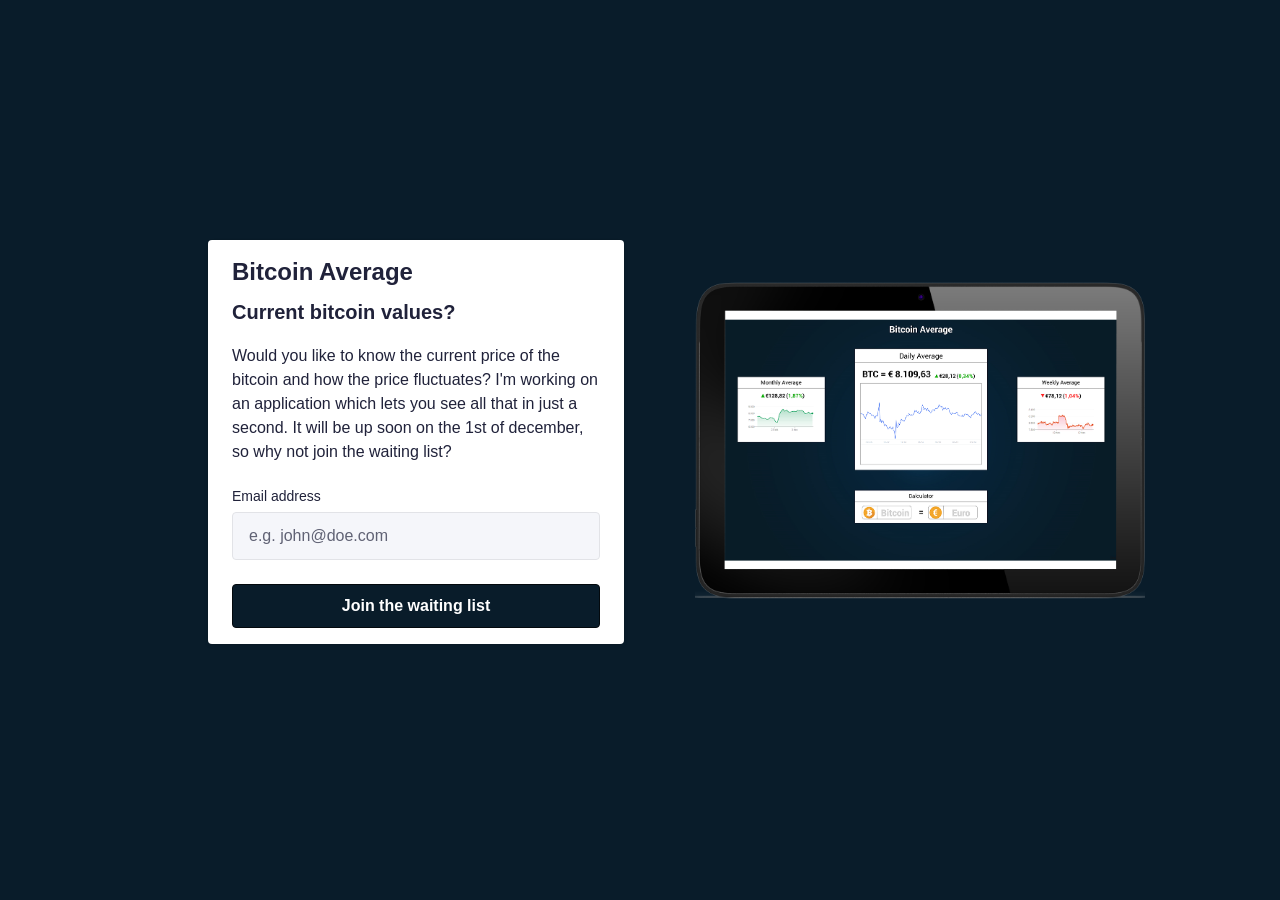
<file: splashpage.html>
<!doctype html>
<html lang="en">
    <head>
        <meta charset="utf-8">
        <meta http-equiv="x-ua-compatible" content="ie=edge">
        <title>Bitcoin Average Splashpage</title>
        <meta name="description" content="This is my HTML5 boilerplate.">
        <meta name="viewport" content="width=device-width, initial-scale=1.0">
        <meta name="msapplication-TileColor" content="#091C2A">
        <meta name="theme-color" content="#091C2A">

        <link rel="icon" type="image/png" sizes="32x32" href="/img/png/bitcoin.png">
        <link rel="icon" type="image/png" sizes="16x16" href="/img/png/bitcoinx2.png">

        <link rel="stylesheet" href="css/normalize.css">
        <link rel="stylesheet" href="css/screen.css">
    </head>
    <body  class="c-background-img">
        <section class="o-container">
            <div class="o-row o-row--lg">
                <div class="c-grid">
                    <div class="c-grid__item u-grid-row-form u-grid-column-form">
                        <form class="c-card u-max-width-xs" action="#">
                            <div class="c-card__body">
                                <h1 class="c-card__title">
                                        Bitcoin Average
                                </h1>
                                <h2 class="c-card__subtitle">
                                        Current bitcoin values?
                                </h2>
                                <p class="c-card__text">
                                        Would you like to know the current 
                                        price of the bitcoin and how the price fluctuates? 
                                        I'm working on an application which lets you see all that
                                        in just a second.
                                        It will be up soon on the 1st of december,
                                        so why not join the waiting list? 
                                </p>
                                <p class="c-form-field">
                                    <label class="c-label" for="username">
                                        Email address
                                    </label>
                                    <input class="c-input" type="email" name="username" id="username" placeholder="e.g. john@doe.com" required>
                                </p>
                                <p class="u-mb-md">
                                    <button class="o-button-reset c-button">Join the waiting list</button>
                                </p>
                            </div>
                        </form>
                    </div>

                    <div class="c-grid__item u-grid-column-mockup u-grid-row-mockup">
                        <div class="c-mockup"> 
                            <svg class="c-mockup__item" xmlns="http://www.w3.org/2000/svg" xmlns:xlink="http://www.w3.org/1999/xlink"  width="300px" height="300px" viewBox="0 0 734 520">
                                <image id="_1609" data-name="1609" width="734" height="520" xlink:href="[data-uri]"/>
                            </svg>
                        </div>
                    </div>
                </div>
            </div>
        </section>  
    </body>
</html>
</file>
<file: css/screen.css>
/*------------------------------------*\
#FONTS
\*------------------------------------*/

/*------------------------------------*\
#Variables
\*------------------------------------*/

:root {
	/* Global colors */
	--global-color-alpha-x-light: #4f5166;
	--global-color-alpha-light: #0d2b40;
	--global-color-alpha: #091c2a;
	--global-color-alpha-dark: #03090d;

	--global-color-neutral-xxxx-light: #f5f6fa;
	--global-color-neutral-xxx-light: #e2e3e7;
	--global-color-neutral-xx-light: #caccd4;
	--global-color-neutral-x-light: #b5b6c0;
	--global-color-neutral-light: #a0a1ad;
	--global-color-neutral: #8b8c9a;
	--global-color-neutral-dark: #757787;
	--global-color-neutral-x-dark: #606274;
	--global-color-neutral-xx-dark: #4b4c60;
	--global-color-neutral-xxx-dark: #35374d;
	--global-color-neutral-xxxx-dark: #20223a;

	/* global page settings */
	--global-html-color: var(--global-color-neutral-xxxx-dark);
	--global-html-backgroundColor: var(--global-color-alpha);
	--global-selection-backgroundColor: var(--global-color-alpha);

	/* borders */
	--global-borderRadius: 4px;
	--global-borderWidth: 1px;

	/* transitions */
	--transition: 0.1s ease-out;

	/* shadows */
	--shadow-color: #20223a15;
	--inset-shadow: var(--shadow-color);
	--global-input-focus-boxShadow: 0 0 0 1px;

	/* Baseline settings */
	--global-baseline: 8px;

	--global-whitespace: calc(var(--global-baseline) * 3); /* = 24px */

	--global-whitespace-xs: calc(var(--global-baseline) / 2); /* = 4px */
	--global-whitespace-sm: calc(var(--global-baseline) * 1); /*  = 8px */
	--global-whitespace-md: calc(var(--global-baseline) * 2); /*  = 16px */
	--global-whitespace-lg: calc(var(--global-baseline) * 4); /*  = 32px */
	--global-whitespace-xl: calc(var(--global-whitespace) * 2); /*  = 48px */
	--global-whitespace-xxl: calc(var(--global-whitespace) * 3); /*  = 72px */

	/* grid */
	--grid-baseline: 8px;
}

/*------------------------------------*\
#GENERIC
\*------------------------------------*/

/*
    Generic: Page
    ---
    Global page styles + universal box-sizing:
*/

html {
	color: var(--global-html-color);
	font-size: 16px;
	line-height: 1.5;
	font-family: 'Roboto', Helvetica, arial, sans-serif;
	box-sizing: border-box;
	-webkit-font-smoothing: antialiased;
	-moz-osx-font-smoothing: grayscale;
	background-color: var(--global-html-backgroundColor);
}

*,
*:before,
*:after {
	box-sizing: inherit;
}

/*
* Remove text-shadow in selection highlight:
* https://twitter.com/miketaylr/status/12228805301
*
* Customize the background color to match your design.
*/

::-moz-selection {
	background: var(--global-selection-backgroundColor);
	color: white;
	text-shadow: none;
}

::selection {
	background: var(--global-selection-backgroundColor);
	color: white;
	text-shadow: none;
}

/*------------------------------------*\
#Elements
\*------------------------------------*/

/*
Elements: Images
---
Default markup for images to make them responsive
*/

img {
	max-width: 100%;
	vertical-align: top;
}

/*
    Elements: typography
    ---
    Default markup for typographic elements
*/

h1,
h2,
h3 {
	font-weight: 600;
}

h1 {
	font-size: 36px;
	line-height: 48px;
	margin: 0 0 var(--global-whitespace);
}

h2 {
	font-size: 32px;
	line-height: 40px;
	margin: 0 0 var(--global-whitespace);
}

h3 {
	font-size: 26px;
	line-height: 32px;
	margin: 0 0 var(--global-whitespace);
}

h4,
h5,
h6 {
	font-size: 16px;
	font-weight: 600;
	line-height: 24px;
	margin: 0 0 var(--global-whitespace);
}

p,
ol,
ul,
dl,
table,
address,
figure {
	margin: 0 0 var(--global-whitespace);
}

ul,
ol {
	padding-left: var(--global-whitespace);
}

li ul,
li ol {
	margin-bottom: 0;
}

blockquote {
	font-style: normal;
	font-size: 23px;
	line-height: 32px;
	margin: 0 0 var(--global-whitespace);
}

blockquote * {
	font-size: inherit;
	line-height: inherit;
}

figcaption {
	font-weight: 400;
	font-size: 12px;
	line-height: 16px;
	margin-top: var(--global-whitespace-sm);
}

hr {
	border: 0;
	height: 1px;
	background: LightGrey;
	margin: 0 0 var(--global-whitespace);
}

a,
a:visited {
	transition: all var(--transition);
	color: var(--global-color-alpha);
	outline-color: var(--global-link-BoxShadowColor);
	outline-width: medium;
	outline-offset: 2px;
}

a:hover,
a:focus {
	color: var(--global-color-alpha-light);
}

a:active {
	color: var(--global-color-alpha-dark);
}

label,
input {
	display: block;
}

select {
	width: 100%;
}

input::placeholder {
	color: var(--global-placeholder-color);
}

/*------------------------------------*\
#OBJECTS
\*------------------------------------*/

/*
    Objects: Row
    ---
    Creates a horizontal row that stretches the viewport and adds padding around children
*/

.o-row {
	position: relative;
	padding: var(--global-whitespace) var(--global-whitespace) 0;
	height: 100vh;
	display: flex;
}

.o-row--lg {
	padding-top: var(--global-whitespace-xl);
	padding-bottom: var(--global-whitespace);
}

.o-hide-accessible {
	position: absolute;
	width: 1px;
	height: 1px;
	padding: 0;
	margin: -1px;
	overflow: hidden;
	clip: rect(0, 0, 0, 0);
	border: 0;
}
/*
    Objects: Container
    ---f
    Creates a horizontal container that sets de global max-width
*/

.o-container {
	margin-left: auto;
	margin-right: auto;
	max-width: 90em;
	width: 100%;
	display: flex;
	justify-content: center;
	align-items: center;
}

.o-containers {
	margin-left: auto;
	margin-right: auto;
	max-width: 90em;
	width: 100%;
	justify-content: center;
	display: flex;
}

/*
    Objects: section
    ---
    Creates vertical whitespace between adjacent sections inside a row
*/

/*
    Objects: Layout
    ---
    The layout object provides us with a column-style layout system. This object
    contains the basic structural elements, but classes should be complemented
    with width utilities
*/

.o-layout {
	display: block;
	flex-wrap: wrap;
}

.o-layout__item {
	width: 100%;
}

/* gutter modifiers, these affect o-layout__item too */

.o-layout--gutter {
	margin: 0 -12px;
}

.o-layout--gutter > .o-layout__item {
	padding: 0 calc(var(--global-whitespace) / 2);
}

.o-layout--gutter-sm {
	margin: 0 -6px;
}

.o-layout--gutter-sm > .o-layout__item {
	padding: 0 6px;
}

.o-layout--gutter-lg {
	margin: 0 -24px;
}

.o-layout--gutter-lg > .o-layout__item {
	padding: 0 24px;
}

.o-layout--gutter-xl {
	margin: 0 -48px;
}

.o-layout--gutter-xl > .o-layout__item {
	padding: 0 var(--global-whitespace-xl);
}

/* reverse horizontal row modifier */

.o-layout--row-reverse {
	flex-direction: row-reverse;
}

/* Horizontal alignment modifiers*/

.o-layout--justify-start {
	justify-content: flex-start;
}

.o-layout--justify-end {
	justify-content: flex-end;
}

.o-layout--justify-center {
	justify-content: center;
}

.o-layout--justify-space-around {
	justify-content: space-around;
}

.o-layout--justify-space-evenly {
	justify-content: space-evenly;
}

.o-layout--justify-space-between {
	justify-content: space-between;
}

/* Vertical alignment modifiers */

.o-layout--align-start {
	align-items: flex-start;
}

.o-layout--align-end {
	align-items: flex-end;
}

.o-layout--align-center {
	align-items: center;
}

.o-layout--align-baseline {
	align-items: baseline;
}

/* Vertical alignment modifiers that only work if there is one than one flex item */

.o-layout--align-content-start {
	align-content: start;
}

.o-layout--align-content-end {
	align-content: end;
}

.o-layout--align-content-center {
	align-content: center;
}

.o-layout--align-content-space-around {
	align-content: space-around;
}

.o-layout--align-content-space-between {
	align-content: space-between;
}

/*------------------------------------*\
#COMPONENTS
\*------------------------------------*/

.c-custom-toggle__fake-input {
	display: block;
	height: 24px;
	width: 48px;
	margin-right: var(--global-whitespace-md);
	background-color: var(--toggle-backgroundColor);
	border-radius: 32px;
	border: 1px solid
		var(--toggle-borderColor, var(--global-color-neutral-xxx-light));
	transition: all var(--transition);
	box-shadow: var(--toggle-boxShadow, 0);
}

.c-custom-toggle__fake-input::after {
	position: relative;
	display: block;
	content: '';
	height: 22px;
	width: 22px;
	border-radius: 22px;
	box-shadow: 0 1px 3px 1px rgba(0, 0, 0, 0.2);
	background-color: var(--toggle__switch-backgroundColor);
	transition: var(--toggle__switch-transition);
}

.c-custom-toggle {
	--toggle-backgroundColor: var(--global-color-neutral-xxxx-light);
	--toggle-checked-borderColor: var(--global-color-alpha);
	--toggle-checked-backgroundColor: var(--global-color-alpha-light);
	--toggle-focus-boxShadow: var(--global-input-focus-boxShadow);
	--toggle__switch-backgroundColor: White;
	--toggle__switch-checked-backgroundColor: White;
	--toggle__switch-transition: all var(--transition);
	display: flex;
	align-items: center;
}

.c-label {
	/* --label-color: var(--global-color-neutral-xx-dark); */
	margin-bottom: 0;
	padding-bottom: var(--global-whitespace-sm);
	font-size: 14px;
	line-height: 16px;
	color: var(--global-color-neutral-xx-dark);
}

.c-label--option {
	padding-bottom: 0;
}

.c-option {
	margin-right: var(--global-whitespace-sm);
}

.c-option--hidden:focus + .c-custom-toggle,
.c-option--hidden:active + .c-custom-toggle {
	--toggle-borderColor: var(--global-color-alpha-light);
	--toggle-boxShadow: var(--toggle-focus-boxShadow);
}

.c-option--hidden:checked + .c-custom-toggle {
	--toggle-backgroundColor: var(--toggle-checked-backgroundColor);
	--toggle-borderColor: var(--toggle-checked-borderColor);
	--toggle__switch-backgroundColor: var(
		--toggle__switch-checked-backgroundColor
	);
}

.c-option--hidden:checked
	+ .c-custom-toggle
	.c-custom-toggle__fake-input::after {
	transform: translate(24px, 0);
}

.c-option--hidden:active
	+ .c-custom-toggle
	.c-custom-toggle__fake-input::after {
	width: 28px;
}

.c-option--hidden:active:checked
	+ .c-custom-toggle
	.c-custom-toggle__fake-input::after {
	margin-left: -6px;
}

.c-card {
	--card-backgroundColor: White;
	--card-borderRadius: var(--global-borderRadius);
	background-color: var(--card-backgroundColor);
	margin-bottom: var(--global-whitespace);
	border-radius: var(--card-borderRadius);
	box-shadow: 0 0 0 1px rgba(0, 0, 0, 0.05), 0 2px 4px rgba(0, 0, 0, 0.075);
	overflow: hidden;
	display: flex;
}

.c-card__body {
	padding: var(--global-whitespace) var(--global-whitespace) 0;
	overflow: auto;
}

.c-card__title {
	font-size: 24px;
	line-height: var(--global-whitespace-md);
	font-weight: 600;
}

.c-card__subtitle {
	font-size: 20px;
	line-height: var(--global-whitespace-md);
	font-weight: 600;
}

.c-card__text {
	font-size: 16px;
}

@media (min-width: 1440px) {
	.c-background-img {
		background-image: url(Bitcoin_bg.jpg);

		background-position: center center;

		background-repeat: no-repeat;

		background-attachment: fixed;

		background-size: cover;

		background-color: var(--global-html-backgroundColor);
	}
}

.c-label {
	margin-bottom: 0;
	padding-bottom: 8px;
	font-size: 14px;
	line-height: 16px;
	color: var(--color-neutral-x-light);
	display: block;
}

.c-input {
	-webkit-appearance: none;
	-moz-appearance: none;
	appearance: none;
	width: 100%;
	border: 1px solid var(--global-color-neutral-xxx-light);
	border-radius: var(--global-borderRadius);
	color: var(--global-color-neutral-x-dark);
	background-color: var(--global-color-neutral-xxxx-light);
	font-family: inherit;
	font-size: 16px;
	line-height: 24px;
	padding: 11px 16px;
	outline: none;
	box-shadow: var(--inset-shadow);
	transition: border var(--transition);
	display: block;
}

.c-input:hover {
	border-color: var(--color-neutral-xx-light);
}

.c-input:focus,
.c-input:active {
	border-color: var(--global-color-alpha-x-light);
	box-shadow: 0 0 0 3px var(--global-color-neutral-x-light);
}

.c-button {
	font-size: 16px;
	font-weight: 700;
	border-radius: var(--global-borderRadius);
	border: 1px solid var(--global-color-alpha-dark);
	background-color: var(--global-color-alpha);
	color: white;
	padding: 12px 12px;
	width: 100%;
	outline: none;
	transition: all var(--transition-alpha);
}

.c-button:hover {
	background-color: var(--global-color-alpha-light);
}

.c-button:focus {
	background-color: var(--global-color-alpha);
	box-shadow: 0 0 0 3px var(--global-color-alpha-x-light);
}

.c-button:active {
	background-color: var(--global-color-alpha-dark);
	box-shadow: none;
}

.c-mockup {
	display: flex;
	justify-content: center;
}

@media (min-width: 1024px) {
	.c-mockup__item {
		width: 450px;
		height: 400px;
	}
}

.c-header {
	display: none;
}

@media (min-width: 1440px) {
	.c-header {
		text-align: center;
		display: block;
	}
}

.c-title {
	font-size: 32px;
	color: white;
	justify-content: center;
}

.c-main-graph {
	--graph-backgroundColor: white;
	--graph-borderRadius: var(--global-borderRadius);
	background-color: var(--graph-backgroundColor);
	margin-bottom: var(--global-whitespace);
	border-radius: var(--graph-borderRadius);
	overflow: hidden;
	box-shadow: 0 0 0 1px (0, 0, 0, 0.05), 0 2px 4px rgba(0, 0, 0, 0.075);
	display: block;
	text-align: center;
	position: relative;
}

@media (min-width: 1440px) {
	.c-main-graph {
		max-height: 352px;
	}
}

.c-main-graph__title {
	padding-top: var(--global-baseline);
	padding-left: var(--global-baseline);
	font-size: 24px;
	line-height: var(--global-whitespace);
	color: var(--global-color-alpha);
	margin-bottom: var(--global-baseline);
	margin-right: calc(var(--global-baseline) * 3);
}

.c-main-graph__price {
	font-size: 32px;
	line-height: var(--global-whitespace);
}

.c-side-graph {
	--graph-backgroundColor: white;
	--graph-borderRadius: var(--global-borderRadius);
	background-color: var(--graph-backgroundColor);
	margin-bottom: var(--global-whitespace);
	border-radius: var(--graph-borderRadius);
	overflow: hidden;
	box-shadow: 0 0 0 1px (0, 0, 0, 0.05), 0 2px 4px rgba(0, 0, 0, 0.075);
	display: block;
	width: auto;
	text-align: center;
}

@media (min-width: 1440px) {
	.c-side-graph {
		min-height: 256px;
	}
}

.c-side-graph__title {
	padding-top: var(--global-baseline);
	padding-left: var(--global-baseline);
	font-size: 24px;
	line-height: var(--global-whitespace);
	color: var(--global-color-alpha);
	margin-bottom: var(--global-baseline);
}

.c-side-graph__price {
	font-size: 24px;
	line-height: var(--global-whitespace);
}

.c-line {
	color: var(--global-color-alpha);
	height: 10px;
	width: 100%;
}

.c-graph__price-up {
	font-size: 24px;
	line-height: var(--global-whitespace);
	color: #06b100;
}

.c-graph__price-down {
	font-size: 24px;
	line-height: var(--global-whitespace);
	color: #ff2a2a;
}

.c-calc {
	--calc-backgroundColor: white;
	--calc-borderRadius: var(--global-borderRadius);
	background-color: var(--calc-backgroundColor);
	margin-bottom: var(--global-whitespace);
	border-radius: var(--calc-borderRadius);
	overflow: hidden;
	box-shadow: 0 0 0 1px (0, 0, 0, 0.05), 0 2px 4px rgba(0, 0, 0, 0.075);
	display: block;
	text-align: center;
}

.c-calc__title {
	padding-top: var(--global-baseline);
	padding-left: var(--global-baseline);
	color: var(--global-color-alpha);
	font-size: 24px;
	margin-bottom: 0px;
}

.c-input__calc {
	-webkit-appearance: none;
	-moz-appearance: none;
	appearance: none;
	width: 72%;
	border: 1px solid var(--global-color-neutral-xxx-light);
	border-top-right-radius: var(--global-borderRadius);
	border-bottom-right-radius: var(--global-borderRadius);
	border-bottom-left-radius: 0;
	border-top-left-radius: 0;
	color: var(--global-color-neutral-x-dark);
	background-color: var(--global-color-neutral-xxxx-light);
	font-family: inherit;
	font-size: 16px;
	line-height: 24px;
	padding: 11px 16px;
	outline: none;
	box-shadow: var(--inset-shadow);
	transition: border var(--transition);
}

@media (min-width: 320px) {
	.c-grid__item {
		max-width: 280px;
	}
}

@media (min-width: 425px) {
	.c-grid__item {
		max-width: 400px;
	}
}

@media (min-width: 768px) {
	.c-grid__item {
		max-width: none;
	}
}

.c-calc__inputs {
	padding-left: var(--global-baseline);
	padding-bottom: var(--global-baseline);
	display: flex;
	align-items: center;
}

.c-calc__is {
	font-size: 40px;
	font-weight: 600;
}

.c-calc__logo {
	display: flex;
	width: 25%;
	border: solid 1px var(--global-color-neutral-xxx-light);
	border-right: solid 1px var(--global-color-neutral-xx-dark);
	border-top-left-radius: var(--global-borderRadius);
	border-bottom-left-radius: var(--global-borderRadius);
	background-color: var(--global-color-neutral-xxxx-light);
}

.c-form-field {
	display: block;
}

.c-form__calc-field {
	display: flex;
}

.c-mainpage {
	display: flex;
	justify-content: center;
}

.c-sides {
	justify-content: center;
}

.c-currency__button {
	position: absolute;
	top: 12px;
	right: 0px;
}

.c-currency__dollar {
	position: absolute;
	top: 12px;
	right: 24px;
	color: var(--global-color-neutral-xxxx-light);
	pointer-events: none;
}

.c-currency__euro {
	position: absolute;
	top: 12px;
	right: 48px;
	color: var(--global-color-alpha-light);
	pointer-events: none;
}

.c-currency__USD {
	position: absolute;
	top: 12px;
	right: 6px;
	color: var(--global-color-alpha-light);
	pointer-events: none;
	display: none;
}
.c-currency__EUR {
	position: absolute;
	top: 12px;
	right: 92px;
	color: var(--global-color-alpha-light);
	pointer-events: none;
	display: none;
}

@media (min-width: 768px) {
	.c-main-graph__title {
		font-size: 32px;
	}

	.c-main-graph__price {
		font-size: 40px;
	}

	.c-title {
		font-size: 40px;
	}

	.c-grid {
		display: grid;
		grid-template-columns: repeat(16, 80px);
		grid-gap: calc(var(--grid-baseline) * 4);
		grid-template-rows: repeat(16, 64px);
	}

	.c-grid__item {
		grid-column: span 6;
	}

	.c-currency__USD {
		display: block;
	}

	.c-currency__EUR {
		display: block;
	}

	.c-currency__button {
		right: 24px;
	}

	.c-currency__euro {
		right: 72px;
	}

	.c-currency__dollar {
		right: 48px;
	}
}
/*------------------------------------*\
#UTILITIES
\*------------------------------------*/

/*
    Utilities: spacing
    ---
    Utility classes to put specific margins and paddings onto elements
*/

.u-grid-row-title {
	grid-row: 1;
}

@media (min-width: 768px) {
	.u-grid-column-mid {
		grid-column: span 6 / 12;
	}

	.u-grid-column-left {
		grid-column: span 3 / 9;
	}

	.u-grid-column-right {
		grid-column: span 3 / 12;
	}

	.u-grid-row-sidegraphs {
		grid-row: 5;
	}

	.u-grid-row-calc {
		grid-row: 8;
	}

	.u-grid-row-maingraph {
		grid-row: span 4 / 5;
	}

	.u-grid-column-form {
		grid-column: span 3 / 11;
	}

	.u-grid-column-mockup {
		grid-column: span 3 / 11;
	}

	.u-grid-row-mockup {
		grid-row: span 3/ 9;
	}
}

@media (min-width: 1024px) {
	.u-grid-column-form {
		grid-column: span 4 / 9;
	}

	.u-grid-column-mockup {
		grid-column: span 5 / 14;
	}

	.u-grid-row-form {
		grid-row: span 4 / 7;
	}

	.u-grid-row-mockup {
		grid-row: span 3 / 6;
	}
}

@media (min-width: 1440px) {
	.u-grid-row-mockup {
		grid-row: span 3 / 6;
	}

	.u-grid-row-form {
		grid-row: span 4 / 7;
	}

	.u-grid-column-form {
		grid-column: span 4 / 6;
	}

	.u-grid-column-mockup {
		grid-column: span 5 / 16;
	}

	.u-grid-column-mid {
		grid-column: span 6 / 12;
	}

	.u-grid-column-left {
		grid-column: span 4 / 6;
	}

	.u-grid-column-right {
		grid-column: span 4 / 16;
	}

	.u-grid-row-sidegraphs {
		grid-row: span 3 / 6;
	}

	.u-grid-row-calc {
		grid-row: 6;
	}

	.u-grid-row-maingraph {
		grid-row: span 4 / 6;
	}
}

.u-pt-clear {
	padding-top: 0 !important;
}

.u-mb-clear {
	margin-bottom: 0 !important;
}

.u-mb-xs {
	margin-bottom: 4px !important;
}

.u-mb-sm {
	margin-bottom: var(--global-whitespace-sm) !important;
}

.u-mb-md {
	margin-bottom: var(--global-whitespace-md) !important;
}

.u-mb-lg {
	margin-bottom: var(--global-whitespace-lg) !important;
}

.u-mb-xl {
	margin-bottom: var(--global-whitespace-xl) !important;
}

/*
    Utilities: max-width
    ---
	Utility classes to put specific max widths onto elements
	
*/

.u-max-width-xs {
	max-width: 20em;
}

@media (min-width: 1024px) {
	.u-max-width-xs {
		max-width: 27em !important;
	}
}

.u-max-width-sm {
	max-width: 39em !important;
}

.u-max-width-md {
	max-width: 50em !important;
}

.u-max-width-lg {
	max-width: 63.5em !important;
}

.u-max-width-none {
	max-width: none !important;
}

/*
    Utilities: align
    ---
    Utility classes align text or components
*/

.u-align-text-center {
	text-align: center;
}

.u-align-center {
	margin: 0 auto;
}

/*
    Utilities: text
    Utility classes to create smaller or bigger test
*/

.u-text-sm {
	font-size: 14px;
}

/*
    Utility: Widths
    ---
    Utility classes to put specific widths onto elements
    Will be mostly used on o-layout__item
*/

.u-width-auto {
	width: auto !important;
}

.u-1-of-2 {
	width: 50% !important;
}

.u-1-of-3 {
	width: 33.3333333333% !important;
}

.u-2-of-3 {
	width: 66.6666666667% !important;
}

.u-1-of-4 {
	width: 25% !important;
}

.u-3-of-4 {
	width: 75% !important;
}

.u-1-of-5 {
	width: 20% !important;
}

.u-2-of-5 {
	width: 40% !important;
}

.u-3-of-5 {
	width: 60% !important;
}

.u-4-of-5 {
	width: 80% !important;
}

.u-1-of-6 {
	width: 16.6666666667% !important;
}

.u-5-of-6 {
	width: 83.3333333333% !important;
}

@media (min-width: 576px) {
	.u-1-of-2-bp1 {
		width: 50% !important;
	}
	.u-1-of-3-bp1 {
		width: 33.3333333333% !important;
	}
	.u-2-of-3-bp1 {
		width: 66.6666666667% !important;
	}
	.u-1-of-4-bp1 {
		width: 25% !important;
	}
	.u-3-of-4-bp1 {
		width: 75% !important;
	}
	.u-1-of-5-bp1 {
		width: 20% !important;
	}
	.u-2-of-5-bp1 {
		width: 40% !important;
	}
	.u-3-of-5-bp1 {
		width: 60% !important;
	}
	.u-4-of-5-bp1 {
		width: 80% !important;
	}
	.u-1-of-6-bp1 {
		width: 16.6666666667% !important;
	}
	.u-5-of-6-bp1 {
		width: 83.3333333333% !important;
	}
}

@media (min-width: 768px) {
	.u-1-of-2-bp2 {
		width: 50% !important;
	}
	.u-1-of-3-bp2 {
		width: 33.3333333333% !important;
	}
	.u-2-of-3-bp2 {
		width: 66.6666666667% !important;
	}
	.u-1-of-4-bp2 {
		width: 25% !important;
	}
	.u-3-of-4-bp2 {
		width: 75% !important;
	}
	.u-1-of-5-bp2 {
		width: 20% !important;
	}
	.u-2-of-5-bp2 {
		width: 40% !important;
	}
	.u-3-of-5-bp2 {
		width: 60% !important;
	}
	.u-4-of-5-bp2 {
		width: 80% !important;
	}
	.u-1-of-6-bp2 {
		width: 16.6666666667% !important;
	}
	.u-5-of-6-bp2 {
		width: 83.3333333333% !important;
	}
}

@media (min-width: 992px) {
	.u-1-of-2-bp3 {
		width: 50% !important;
	}
	.u-1-of-3-bp3 {
		width: 33.3333333333% !important;
	}
	.u-2-of-3-bp3 {
		width: 66.6666666667% !important;
	}
	.u-1-of-4-bp3 {
		width: 25% !important;
	}
	.u-3-of-4-bp3 {
		width: 75% !important;
	}
	.u-1-of-5-bp3 {
		width: 20% !important;
	}
	.u-2-of-5-bp3 {
		width: 40% !important;
	}
	.u-3-of-5-bp3 {
		width: 60% !important;
	}
	.u-4-of-5-bp3 {
		width: 80% !important;
	}
	.u-1-of-6-bp3 {
		width: 16.6666666667% !important;
	}
	.u-5-of-6-bp3 {
		width: 83.3333333333% !important;
	}
}

@media (min-width: 1200px) {
	.u-1-of-2-bp4 {
		width: 50% !important;
	}
	.u-1-of-3-bp4 {
		width: 33.3333333333% !important;
	}
	.u-2-of-3-bp4 {
		width: 66.6666666667% !important;
	}
	.u-1-of-4-bp4 {
		width: 25% !important;
	}
	.u-3-of-4-bp4 {
		width: 75% !important;
	}
	.u-1-of-5-bp4 {
		width: 20% !important;
	}
	.u-2-of-5-bp4 {
		width: 40% !important;
	}
	.u-3-of-5-bp4 {
		width: 60% !important;
	}
	.u-4-of-5-bp4 {
		width: 80% !important;
	}
	.u-1-of-6-bp4 {
		width: 16.6666666667% !important;
	}
	.u-5-of-6-bp4 {
		width: 83.3333333333% !important;
	}
}

/*------------------------------------*\
#MEDIA
\*------------------------------------*/

/*
    Media Queries
    ---
    EXAMPLE Media Queries for Responsive Design.
    These examples override the primary ('mobile first') styles.
    USE THEM INLINE!
*/

/* Extra small devices (portrait phones, less than 576px)
No media query since this is the default in mobile first design
*/

/* Small devices (landscape phones, 576px and up)
@media (min-width: 576px) {}
*/

/* Medium devices (tablets, 768px and up)
@media (min-width: 768px) {}
*/

/* Large devices (landscape tablets, desktops, 992px and up)
@media (min-width: 992px) {}
*/

/* Extra large devices (large desktops, 1200px and up)
@media (min-width: 1200px) {}
*/

/*
    Print styles.
    ---
    Inlined to avoid the additional HTTP request:
    http://www.phpied.com/delay-loading-your-print-css/
*/

@media print {
	*,
	*:before,
	*:after {
		background: transparent !important;
		color: #000 !important;
		/* Black prints faster:
        http://www.sanbeiji.com/archives/953 */
		box-shadow: none !important;
		text-shadow: none !important;
	}
	a,
	a:visited {
		text-decoration: underline;
	}
	a[href]:after {
		content: ' (' attr(href) ')';
	}
	abbr[title]:after {
		content: ' (' attr(title) ')';
	}
	/*
    * Don't show links that are fragment identifiers,
    * or use the `javascript:` pseudo protocol
    */
	a[href^='#']:after,
	a[href^='javascript:']:after {
		content: '';
	}
	pre {
		white-space: pre-wrap !important;
	}
	pre,
	blockquote {
		border: 1px solid #999;
		page-break-inside: avoid;
	}
	/*
    * Printing Tables:
    * http://css-discuss.incutio.com/wiki/Printing_Tables
    */
	thead {
		display: table-header-group;
	}
	tr,
	img {
		page-break-inside: avoid;
	}
	p,
	h2,
	h3 {
		orphans: 3;
		widows: 3;
	}
	h2,
	h3 {
		page-break-after: avoid;
	}
}
</file>
